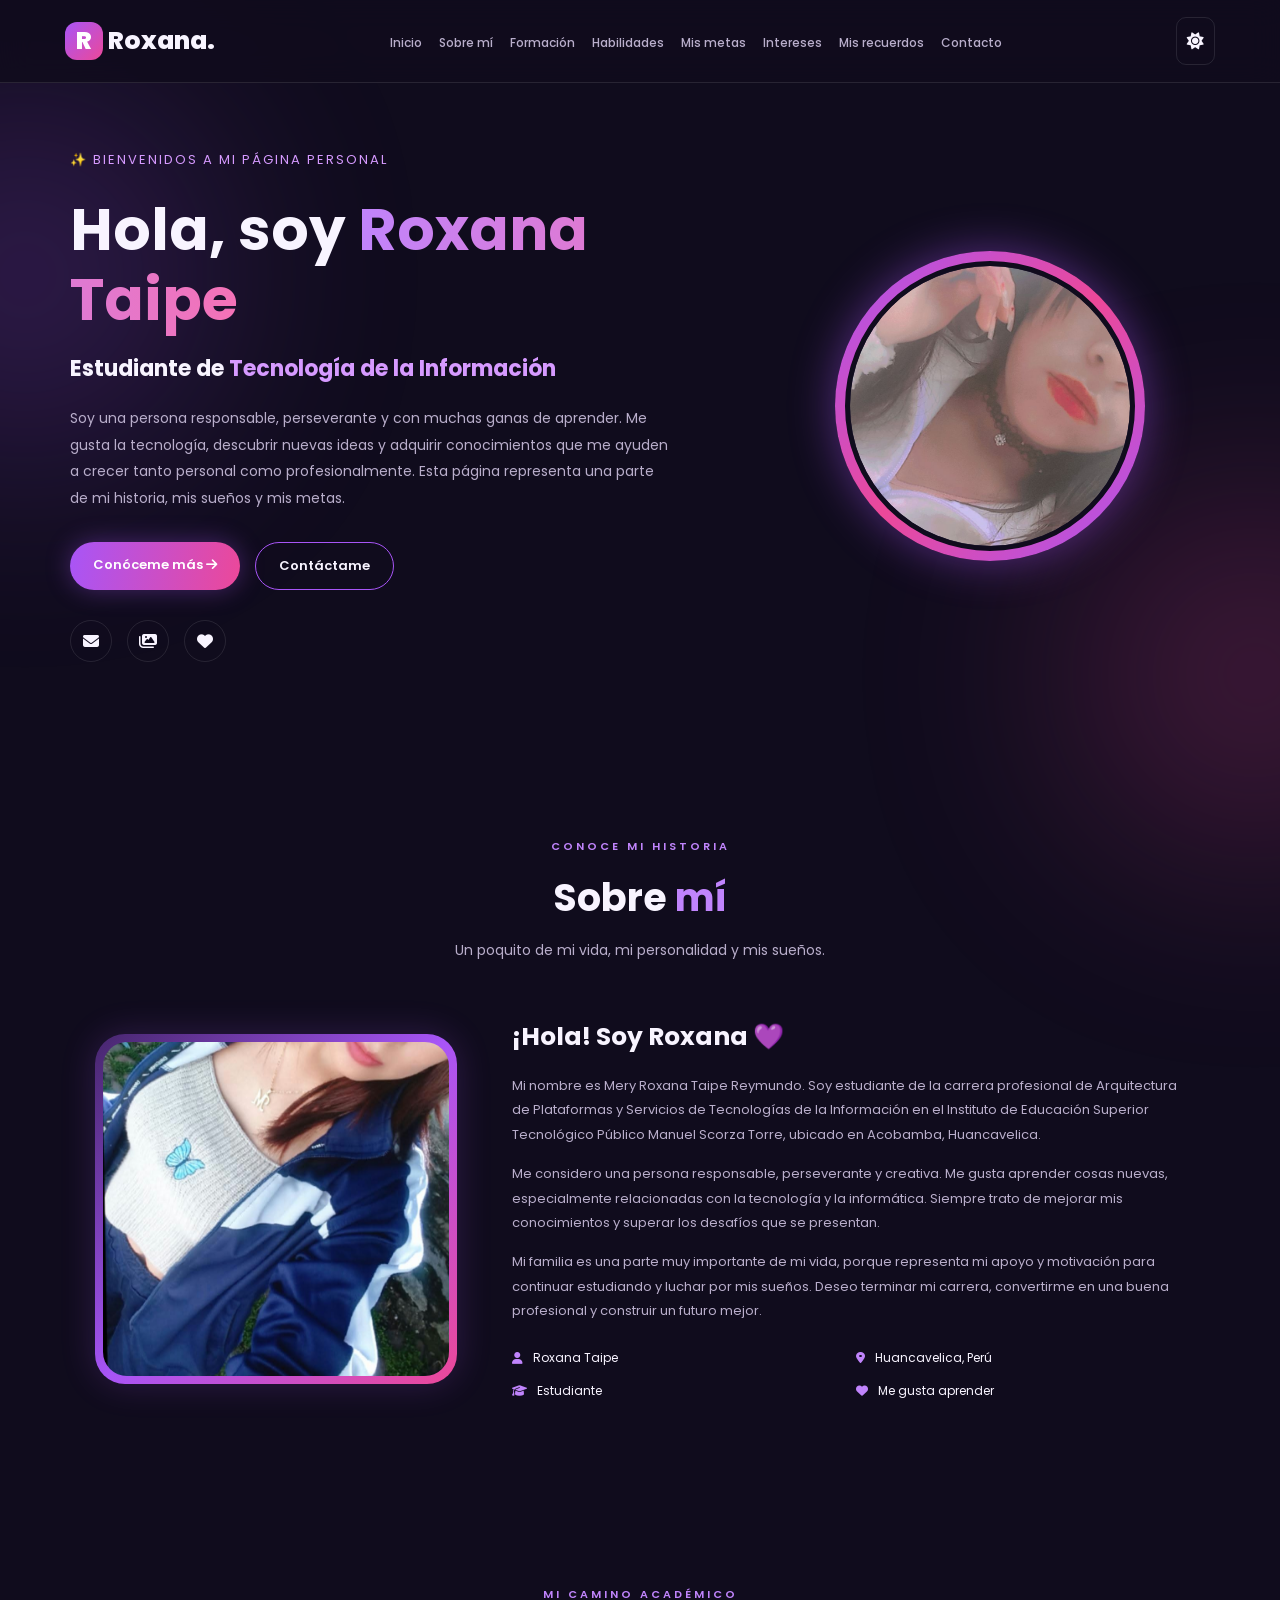
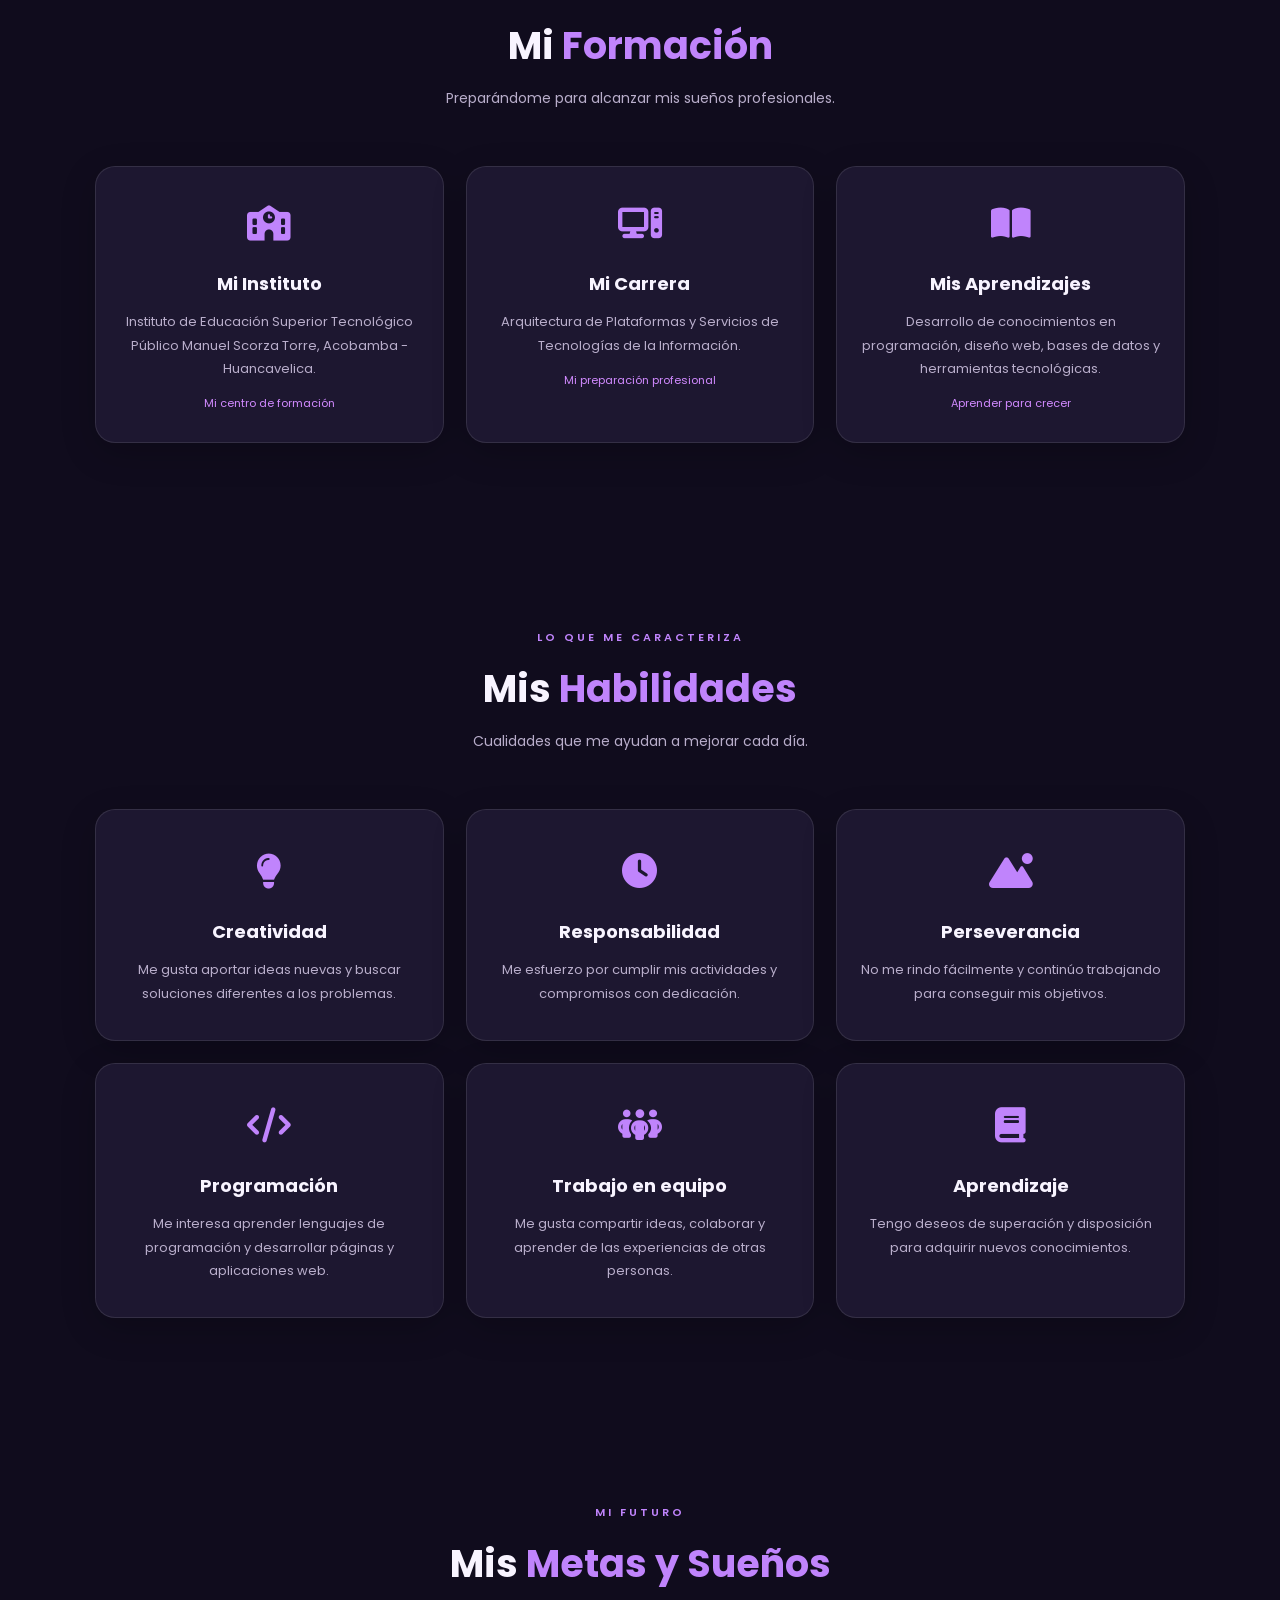
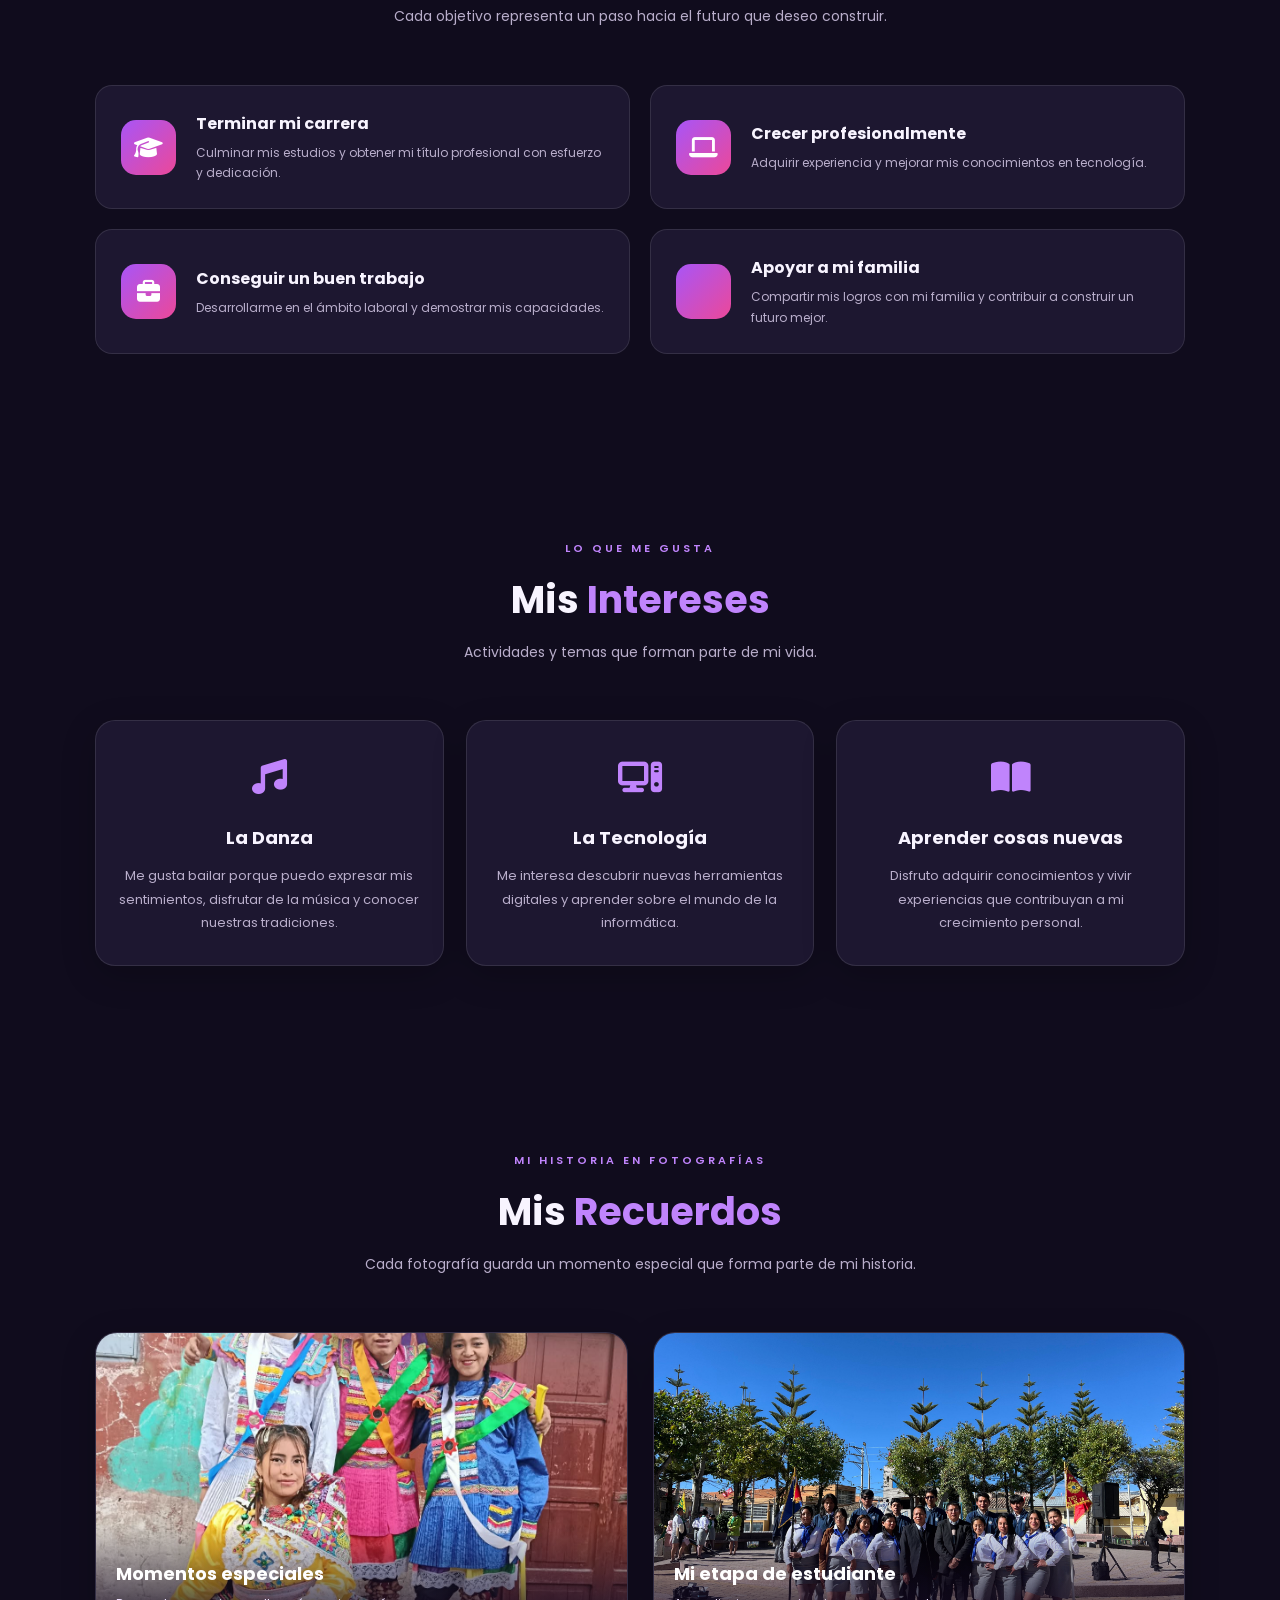
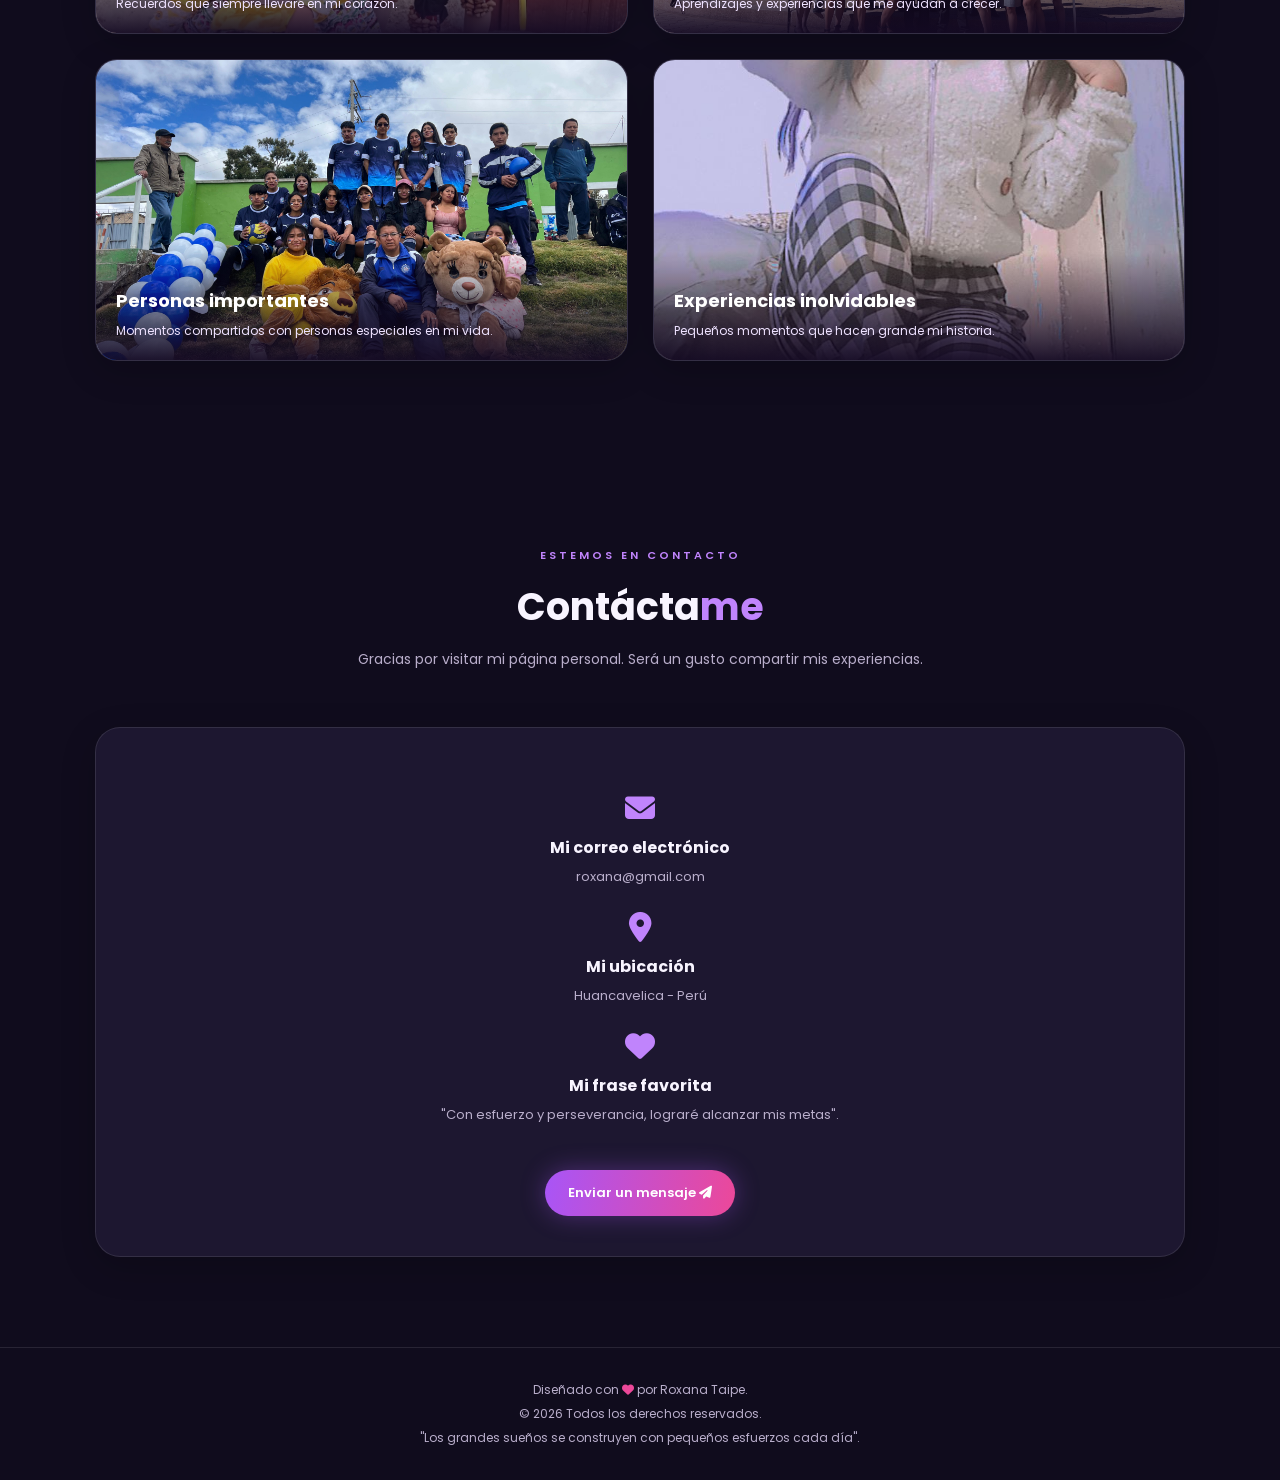
<file: index.html>
<!DOCTYPE html>
<html lang="es">

<head>
    <meta charset="UTF-8">
    <meta name="viewport" content="width=device-width, initial-scale=1.0">

    <title>Roxana Taipe | Mi Página Personal</title>

    <meta name="description" content="Página personal de Roxana Taipe, estudiante de Arquitectura de Plataformas y Servicios de Tecnologías de la Información.">

    <!-- ESTILOS CSS -->
    <link rel="stylesheet" href="estilos.css">

    <!-- ICONOS -->
    <link rel="stylesheet"
        href="https://cdnjs.cloudflare.com/ajax/libs/font-awesome/6.5.2/css/all.min.css">

    <!-- LETRA -->
    <link rel="preconnect" href="https://fonts.googleapis.com">
    <link rel="preconnect" href="https://fonts.gstatic.com" crossorigin>
    <link href="https://fonts.googleapis.com/css2?family=Poppins:wght@300;400;500;600;700;800&display=swap"
        rel="stylesheet">
</head>

<body>

    <!-- FONDOS DECORATIVOS -->
    <div class="fondo-luz luz1"></div>
    <div class="fondo-luz luz2"></div>

    <!-- =================================
         MENÚ PRINCIPAL
    ================================== -->

    <header>
        <nav class="navbar">

            <a href="#inicio" class="logo">
                <span>R</span> Roxana.
            </a>

            <ul class="nav-links" id="nav-links">

                <li><a href="#inicio">Inicio</a></li>

                <li><a href="#sobre-mi">Sobre mí</a></li>

                <li><a href="#formacion">Formación</a></li>

                <li><a href="#habilidades">Habilidades</a></li>

                <li><a href="#metas">Mis metas</a></li>

                <li><a href="#intereses">Intereses</a></li>

                <li><a href="#recuerdos">Mis recuerdos</a></li>

                <li><a href="#contacto">Contacto</a></li>

            </ul>

            <div class="nav-botones">

                <button class="tema-btn" id="tema-btn"
                    aria-label="Cambiar tema">
                    <i class="fa-solid fa-sun"></i>
                </button>

                <button class="menu-btn" id="menu-btn"
                    aria-label="Abrir menú">
                    <i class="fa-solid fa-bars"></i>
                </button>

            </div>

        </nav>
    </header>


    <main>

        <!-- =================================
             INICIO
        ================================== -->

        <section class="inicio" id="inicio">

            <div class="inicio-texto">

                <p class="saludo">
                    ✨ BIENVENIDOS A MI PÁGINA PERSONAL
                </p>

                <h1>
                    Hola, soy <span>Roxana Taipe</span>
                </h1>

                <h2>
                    Estudiante de
                    <span class="texto-degradado">
                        Tecnología de la Información
                    </span>
                </h2>

                <p class="descripcion">
                    Soy una persona responsable, perseverante y con muchas
                    ganas de aprender. Me gusta la tecnología, descubrir
                    nuevas ideas y adquirir conocimientos que me ayuden
                    a crecer tanto personal como profesionalmente.
                    Esta página representa una parte de mi historia,
                    mis sueños y mis metas.
                </p>

                <div class="botones">

                    <a href="#sobre-mi" class="btn principal">
                        Conóceme más
                        <i class="fa-solid fa-arrow-right"></i>
                    </a>

                    <a href="#contacto" class="btn secundario">
                        Contáctame
                    </a>

                </div>

                <div class="redes">

                    <a href="mailto:roxana@gmail.com"
                        aria-label="Enviar correo">
                        <i class="fa-solid fa-envelope"></i>
                    </a>

                    <a href="#recuerdos"
                        aria-label="Ver mis recuerdos">
                        <i class="fa-solid fa-images"></i>
                    </a>

                    <a href="#intereses"
                        aria-label="Ver mis intereses">
                        <i class="fa-solid fa-heart"></i>
                    </a>

                </div>

            </div>


            <div class="inicio-imagen">

                <div class="circulo">

                    <div class="avatar">

                        <img src="imagenes/perfil.jpg.jpg"
                            alt="Foto de perfil de Roxana Taipe">

                    </div>

                </div>

                

            </div>

        </section>


        <!-- =================================
             SOBRE MÍ
        ================================== -->

        <section class="seccion" id="sobre-mi">

            <div class="titulo-seccion">

                <span>CONOCE MI HISTORIA</span>

                <h2>
                    Sobre <strong>mí</strong>
                </h2>

                <p>
                    Un poquito de mi vida, mi personalidad y mis sueños.
                </p>

            </div>


            <div class="sobre-contenido">

                <div class="sobre-icono">

                    <img src="imagenes/sobre mi.jpg"
                        alt="Fotografía personal de Roxana">

                </div>


                <div class="sobre-texto">

                    <h3>¡Hola! Soy Roxana 💜</h3>

                    <p>
                        Mi nombre es Mery Roxana Taipe Reymundo.
                        Soy estudiante de la carrera profesional de
                        Arquitectura de Plataformas y Servicios de
                        Tecnologías de la Información en el Instituto
                        de Educación Superior Tecnológico Público
                        Manuel Scorza Torre, ubicado en Acobamba,
                        Huancavelica.
                    </p>

                    <p>
                        Me considero una persona responsable,
                        perseverante y creativa. Me gusta aprender
                        cosas nuevas, especialmente relacionadas
                        con la tecnología y la informática.
                        Siempre trato de mejorar mis conocimientos
                        y superar los desafíos que se presentan.
                    </p>

                    <p>
                        Mi familia es una parte muy importante de mi vida,
                        porque representa mi apoyo y motivación para
                        continuar estudiando y luchar por mis sueños.
                        Deseo terminar mi carrera, convertirme en una
                        buena profesional y construir un futuro mejor.
                    </p>

                    <div class="datos">

                        <div>
                            <i class="fa-solid fa-user"></i>
                            Roxana Taipe
                        </div>

                        <div>
                            <i class="fa-solid fa-location-dot"></i>
                            Huancavelica, Perú
                        </div>

                        <div>
                            <i class="fa-solid fa-graduation-cap"></i>
                            Estudiante
                        </div>

                        <div>
                            <i class="fa-solid fa-heart"></i>
                            Me gusta aprender
                        </div>

                    </div>

                </div>

            </div>

        </section>


        <!-- =================================
             FORMACIÓN ACADÉMICA
        ================================== -->

        <section class="seccion" id="formacion">

            <div class="titulo-seccion">

                <span>MI CAMINO ACADÉMICO</span>

                <h2>
                    Mi <strong>Formación</strong>
                </h2>

                <p>
                    Preparándome para alcanzar mis sueños profesionales.
                </p>

            </div>


            <div class="tarjetas">

                <div class="tarjeta">

                    <div class="icono-tarjeta">
                        <i class="fa-solid fa-school"></i>
                    </div>

                    <h3>Mi Instituto</h3>

                    <p>
                        Instituto de Educación Superior Tecnológico
                        Público Manuel Scorza Torre, Acobamba -
                        Huancavelica.
                    </p>

                    <span>Mi centro de formación</span>

                </div>


                <div class="tarjeta">

                    <div class="icono-tarjeta">
                        <i class="fa-solid fa-computer"></i>
                    </div>

                    <h3>Mi Carrera</h3>

                    <p>
                        Arquitectura de Plataformas y Servicios
                        de Tecnologías de la Información.
                    </p>

                    <span>Mi preparación profesional</span>

                </div>


                <div class="tarjeta">

                    <div class="icono-tarjeta">
                        <i class="fa-solid fa-book-open"></i>
                    </div>

                    <h3>Mis Aprendizajes</h3>

                    <p>
                        Desarrollo de conocimientos en programación,
                        diseño web, bases de datos y herramientas
                        tecnológicas.
                    </p>

                    <span>Aprender para crecer</span>

                </div>

            </div>

        </section>


        <!-- =================================
             HABILIDADES
        ================================== -->

        <section class="seccion" id="habilidades">

            <div class="titulo-seccion">

                <span>LO QUE ME CARACTERIZA</span>

                <h2>
                    Mis <strong>Habilidades</strong>
                </h2>

                <p>
                    Cualidades que me ayudan a mejorar cada día.
                </p>

            </div>


            <div class="tarjetas">

                <div class="tarjeta habilidad">

                    <div class="icono-tarjeta">
                        <i class="fa-solid fa-lightbulb"></i>
                    </div>

                    <h3>Creatividad</h3>

                    <p>
                        Me gusta aportar ideas nuevas y buscar
                        soluciones diferentes a los problemas.
                    </p>

                </div>


                <div class="tarjeta habilidad">

                    <div class="icono-tarjeta">
                        <i class="fa-solid fa-clock"></i>
                    </div>

                    <h3>Responsabilidad</h3>

                    <p>
                        Me esfuerzo por cumplir mis actividades
                        y compromisos con dedicación.
                    </p>

                </div>


                <div class="tarjeta habilidad">

                    <div class="icono-tarjeta">
                        <i class="fa-solid fa-mountain-sun"></i>
                    </div>

                    <h3>Perseverancia</h3>

                    <p>
                        No me rindo fácilmente y continúo trabajando
                        para conseguir mis objetivos.
                    </p>

                </div>


                <div class="tarjeta habilidad">

                    <div class="icono-tarjeta">
                        <i class="fa-solid fa-code"></i>
                    </div>

                    <h3>Programación</h3>

                    <p>
                        Me interesa aprender lenguajes de programación
                        y desarrollar páginas y aplicaciones web.
                    </p>

                </div>


                <div class="tarjeta habilidad">

                    <div class="icono-tarjeta">
                        <i class="fa-solid fa-people-group"></i>
                    </div>

                    <h3>Trabajo en equipo</h3>

                    <p>
                        Me gusta compartir ideas, colaborar y aprender
                        de las experiencias de otras personas.
                    </p>

                </div>


                <div class="tarjeta habilidad">

                    <div class="icono-tarjeta">
                        <i class="fa-solid fa-book"></i>
                    </div>

                    <h3>Aprendizaje</h3>

                    <p>
                        Tengo deseos de superación y disposición
                        para adquirir nuevos conocimientos.
                    </p>

                </div>

            </div>

        </section>


        <!-- =================================
             MIS METAS
        ================================== -->

        <section class="seccion" id="metas">

            <div class="titulo-seccion">

                <span>MI FUTURO</span>

                <h2>
                    Mis <strong>Metas y Sueños</strong>
                </h2>

                <p>
                    Cada objetivo representa un paso hacia el futuro
                    que deseo construir.
                </p>

            </div>


            <div class="metas-lista">

                <div class="meta">

                    <div class="meta-icono">
                        <i class="fa-solid fa-graduation-cap"></i>
                    </div>

                    <div>
                        <h3>Terminar mi carrera</h3>

                        <p>
                            Culminar mis estudios y obtener mi título
                            profesional con esfuerzo y dedicación.
                        </p>
                    </div>

                </div>


                <div class="meta">

                    <div class="meta-icono">
                        <i class="fa-solid fa-laptop"></i>
                    </div>

                    <div>
                        <h3>Crecer profesionalmente</h3>

                        <p>
                            Adquirir experiencia y mejorar mis
                            conocimientos en tecnología.
                        </p>
                    </div>

                </div>


                <div class="meta">

                    <div class="meta-icono">
                        <i class="fa-solid fa-briefcase"></i>
                    </div>

                    <div>
                        <h3>Conseguir un buen trabajo</h3>

                        <p>
                            Desarrollarme en el ámbito laboral
                            y demostrar mis capacidades.
                        </p>
                    </div>

                </div>


                <div class="meta">

                    <div class="meta-icono">
                        <i class="fa-solid fa-house-heart"></i>
                    </div>

                    <div>
                        <h3>Apoyar a mi familia</h3>

                        <p>
                            Compartir mis logros con mi familia
                            y contribuir a construir un futuro mejor.
                        </p>
                    </div>

                </div>

            </div>

        </section>


        <!-- =================================
             MIS INTERESES
        ================================== -->

        <section class="seccion" id="intereses">

            <div class="titulo-seccion">

                <span>LO QUE ME GUSTA</span>

                <h2>
                    Mis <strong>Intereses</strong>
                </h2>

                <p>
                    Actividades y temas que forman parte de mi vida.
                </p>

            </div>


            <div class="tarjetas">

                <div class="tarjeta">

                    <div class="icono-tarjeta">
                        <i class="fa-solid fa-music"></i>
                    </div>

                    <h3>La Danza</h3>

                    <p>
                        Me gusta bailar porque puedo expresar
                        mis sentimientos, disfrutar de la música
                        y conocer nuestras tradiciones.
                    </p>

                </div>


                <div class="tarjeta">

                    <div class="icono-tarjeta">
                        <i class="fa-solid fa-computer"></i>
                    </div>

                    <h3>La Tecnología</h3>

                    <p>
                        Me interesa descubrir nuevas herramientas
                        digitales y aprender sobre el mundo
                        de la informática.
                    </p>

                </div>


                <div class="tarjeta">

                    <div class="icono-tarjeta">
                        <i class="fa-solid fa-book-open"></i>
                    </div>

                    <h3>Aprender cosas nuevas</h3>

                    <p>
                        Disfruto adquirir conocimientos y vivir
                        experiencias que contribuyan a mi
                        crecimiento personal.
                    </p>

                </div>

            </div>

        </section>


        <!-- =================================
             MIS RECUERDOS
        ================================== -->

        <section class="seccion" id="recuerdos">

            <div class="titulo-seccion">

                <span>MI HISTORIA EN FOTOGRAFÍAS</span>

                <h2>
                    Mis <strong>Recuerdos</strong>
                </h2>

                <p>
                    Cada fotografía guarda un momento especial
                    que forma parte de mi historia.
                </p>

            </div>


            <div class="galeria-recuerdos">

                <div class="recuerdo">

                    <img src="imagenes/recuerdos.jpg"
                        alt="Un recuerdo especial de Roxana"
                        loading="lazy">

                    <div class="recuerdo-texto">

                        <h3>Momentos especiales</h3>

                        <p>
                            Recuerdos que siempre llevaré
                            en mi corazón.
                        </p>

                    </div>

                </div>


                <div class="recuerdo">

                    <img src="imagenes/recuerdo2.jpg"
                        alt="Recuerdo de mis estudios"
                        loading="lazy">

                    <div class="recuerdo-texto">

                        <h3>Mi etapa de estudiante</h3>

                        <p>
                            Aprendizajes y experiencias
                            que me ayudan a crecer.
                        </p>

                    </div>

                </div>


                <div class="recuerdo">

                    <img src="imagenes/recuerdos3.jpg"
                        alt="Un momento especial con personas importantes"
                        loading="lazy">

                    <div class="recuerdo-texto">

                        <h3>Personas importantes</h3>

                        <p>
                            Momentos compartidos con personas
                            especiales en mi vida.
                        </p>

                    </div>

                </div>


                <div class="recuerdo">

                    <img src="imagenes/roxana.jpg"
                        alt="Una experiencia inolvidable"
                        loading="lazy">

                    <div class="recuerdo-texto">

                        <h3>Experiencias inolvidables</h3>

                        <p>
                            Pequeños momentos que hacen grande
                            mi historia.
                        </p>

                    </div>

                </div>

            </div>

        </section>


        <!-- =================================
             CONTACTO
        ================================== -->

        <section class="seccion" id="contacto">

            <div class="titulo-seccion">

                <span>ESTEMOS EN CONTACTO</span>

                <h2>
                    Contácta<strong>me</strong>
                </h2>

                <p>
                    Gracias por visitar mi página personal.
                    Será un gusto compartir mis experiencias.
                </p>

            </div>


            <div class="contacto-caja">

                <div>
                    <i class="fa-solid fa-envelope"></i>

                    <h3>Mi correo electrónico</h3>

                    <p>roxana@gmail.com</p>
                </div>


                <div>
                    <i class="fa-solid fa-location-dot"></i>

                    <h3>Mi ubicación</h3>

                    <p>Huancavelica - Perú</p>
                </div>


                <div>
                    <i class="fa-solid fa-heart"></i>

                    <h3>Mi frase favorita</h3>

                    <p>
                        "Con esfuerzo y perseverancia,
                        lograré alcanzar mis metas".
                    </p>
                </div>


                <a href="mailto:roxana@gmail.com"
                    class="btn principal">

                    Enviar un mensaje
                    <i class="fa-solid fa-paper-plane"></i>

                </a>

            </div>

        </section>

    </main>


    <!-- =================================
         PIE DE PÁGINA
    ================================== -->

    <footer>

        <p>
            Diseñado con
            <i class="fa-solid fa-heart"></i>
            por Roxana Taipe.
        </p>

        <p>
            © <span id="anio"></span>
            Todos los derechos reservados.
        </p>

        <p>
            "Los grandes sueños se construyen
            con pequeños esfuerzos cada día".
        </p>

    </footer>


    <!-- BOTÓN PARA SUBIR -->

    <button id="subir" aria-label="Volver al inicio">

        <i class="fa-solid fa-arrow-up"></i>

    </button>


    <!-- JAVASCRIPT -->

    <script src="script.js"></script>

</body>

</html>
</file>
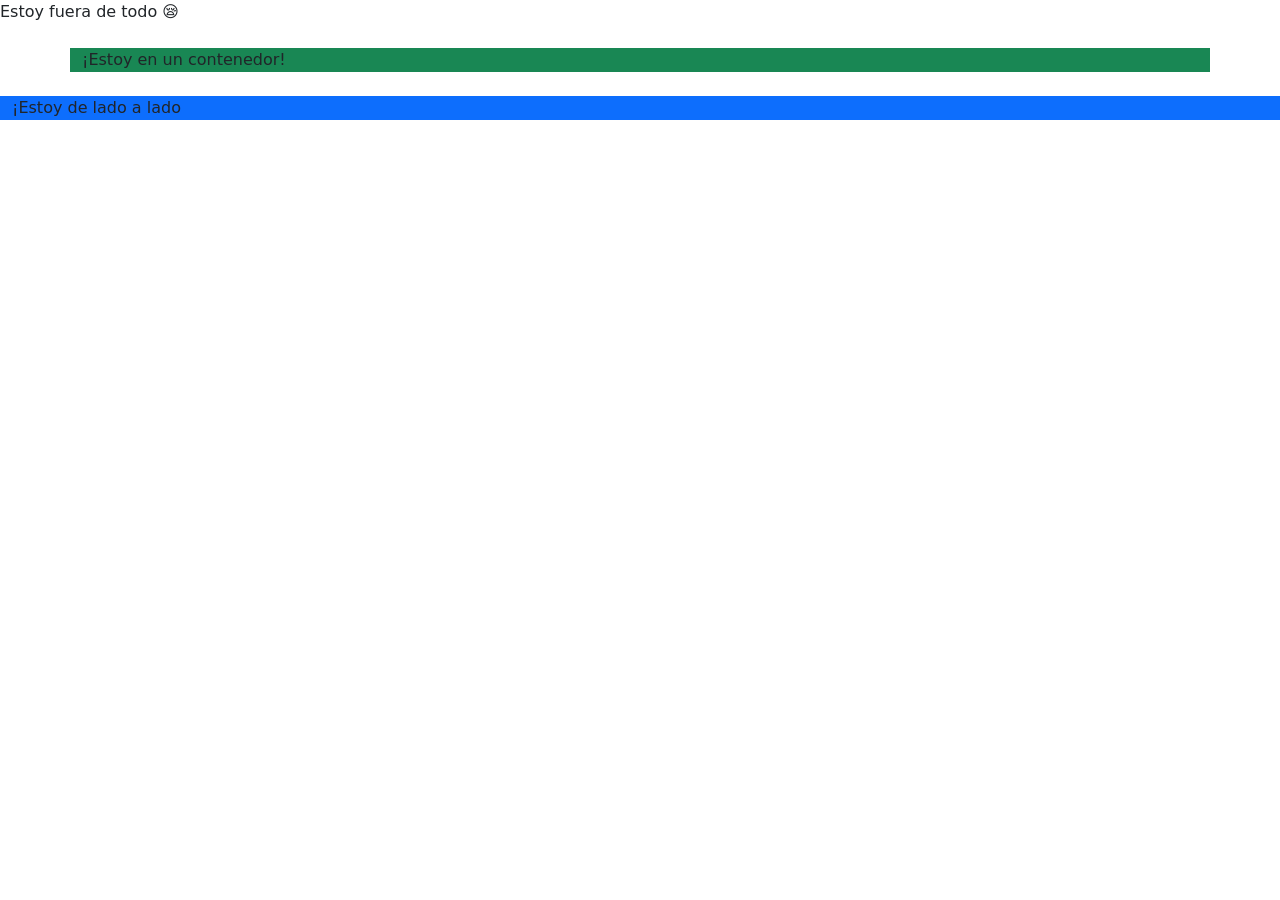
<file: 1-container.html>
<!doctype html>
<html lang="es">
  <head>
    <meta charset="utf-8" />
    <meta
      name="viewport"
      content="width=device-width, initial-scale=1"
    />
    <title>Contenedores</title>
    <link
      href="https://cdn.jsdelivr.net/npm/bootstrap@5.3.0/dist/css/bootstrap.min.css"
      rel="stylesheet"
      integrity="sha384-9ndCyUaIbzAi2FUVXJi0CjmCapSmO7SnpJef0486qhLnuZ2cdeRhO02iuK6FUUVM"
      crossorigin="anonymous"
    />
  </head>
  <body>
    Estoy fuera de todo 😪

    <br /><br />

    <div class="container bg-success">¡Estoy en un contenedor!</div>

    <br />

    <div class="container-fluid bg-primary">¡Estoy de lado a lado</div>
  </body>
</html>
</file>
<file: estilos.css>
/* =========================================
   PÁGINA PERSONAL DE ROXANA TAIPE
   Diseño moderno morado y rosado
========================================= */

/* FUENTE */
@import url('https://fonts.googleapis.com/css2?family=Poppins:wght@300;400;500;600;700;800&display=swap');


/* =========================================
   VARIABLES Y CONFIGURACIÓN GENERAL
========================================= */

:root {
    --fondo: #100c1d;
    --tarjeta: #1d1730;
    --texto: #f8f4ff;
    --secundario: #b9aecb;
    --morado: #a855f7;
    --rosa: #ec4899;
    --borde: rgba(255,255,255,0.10);
    --sombra: 0 10px 35px rgba(0,0,0,0.20);
}

* {
    margin: 0;
    padding: 0;
    box-sizing: border-box;
    scroll-behavior: smooth;
}

body {
    font-family: 'Poppins', sans-serif;
    background: var(--fondo);
    color: var(--texto);
    overflow-x: hidden;
    transition: background .4s, color .4s;
}

html {
    scroll-padding-top: 90px;
}

button,
a {
    font-family: inherit;
}


/* =========================================
   MODO CLARO
========================================= */

body.claro {
    --fondo: #f7f1ff;
    --tarjeta: #ffffff;
    --texto: #261b38;
    --secundario: #685b79;
    --borde: rgba(80,40,120,0.15);
    --sombra: 0 10px 35px rgba(80,40,120,0.10);
}


/* =========================================
   FONDOS CON LUZ
========================================= */

.fondo-luz {
    position: fixed;
    width: 350px;
    height: 350px;
    border-radius: 50%;
    filter: blur(120px);
    opacity: .25;
    z-index: -1;
    pointer-events: none;
    animation: luzMovimiento 8s ease-in-out infinite alternate;
}

.luz1 {
    background: #a855f7;
    top: 100px;
    left: -150px;
}

.luz2 {
    background: #ec4899;
    right: -150px;
    top: 500px;
    animation-delay: 2s;
}

@keyframes luzMovimiento {
    from {
        transform: translate(0, 0);
    }

    to {
        transform: translate(50px, 40px);
    }
}


/* =========================================
   MENÚ PRINCIPAL
========================================= */

header {
    position: fixed;
    top: 0;
    left: 0;
    width: 100%;
    z-index: 100;
    background: rgba(16,12,29,.88);
    backdrop-filter: blur(15px);
    border-bottom: 1px solid var(--borde);
}

body.claro header {
    background: rgba(247,241,255,.92);
}

.navbar {
    max-width: 1200px;
    margin: auto;
    padding: 17px 25px;
    display: flex;
    justify-content: space-between;
    align-items: center;
    gap: 15px;
}

.logo {
    font-size: 25px;
    font-weight: 800;
    color: var(--texto);
    text-decoration: none;
    white-space: nowrap;
}

.logo span {
    display: inline-flex;
    width: 38px;
    height: 38px;
    justify-content: center;
    align-items: center;
    background: linear-gradient(135deg,var(--morado),var(--rosa));
    border-radius: 12px;
    color: white;
}

.nav-links {
    display: flex;
    list-style: none;
    gap: 17px;
    align-items: center;
}

.nav-links a {
    color: var(--secundario);
    text-decoration: none;
    font-size: 12px;
    font-weight: 500;
    transition: .3s;
}

.nav-links a:hover {
    color: var(--rosa);
}

.nav-botones {
    display: flex;
    align-items: center;
    gap: 10px;
}

.tema-btn,
.menu-btn {
    background: transparent;
    border: 1px solid var(--borde);
    color: var(--texto);
    padding: 10px;
    border-radius: 10px;
    cursor: pointer;
    font-size: 17px;
    transition: .3s;
}

.tema-btn:hover,
.menu-btn:hover {
    background: var(--morado);
    color: white;
    transform: translateY(-3px);
}

.menu-btn {
    display: none;
}


/* =========================================
   SECCIÓN INICIO
========================================= */

.inicio {
    max-width: 1200px;
    min-height: 720px;
    margin: auto;
    padding: 150px 30px 80px;
    display: grid;
    grid-template-columns: 1.2fr .8fr;
    align-items: center;
    gap: 40px;
}

.saludo {
    color: #d69aff;
    font-size: 13px;
    letter-spacing: 2px;
    margin-bottom: 25px;
    animation: aparecer 1s ease both;
}

.inicio h1 {
    font-size: clamp(35px,5vw,58px);
    line-height: 1.2;
    margin-bottom: 18px;
    animation: aparecer 1s ease both;
}

.inicio h1 span {
    background: linear-gradient(90deg,#c084fc,#f472b6);
    -webkit-background-clip: text;
    background-clip: text;
    color: transparent;
}

.inicio h2 {
    font-size: 22px;
    margin-bottom: 20px;
}

.texto-degradado {
    color: #d69aff;
}

.descripcion {
    color: var(--secundario);
    line-height: 1.9;
    max-width: 600px;
    font-size: 14px;
}

.botones {
    display: flex;
    gap: 15px;
    flex-wrap: wrap;
    margin-top: 30px;
}

.btn {
    padding: 13px 23px;
    border-radius: 30px;
    text-decoration: none;
    font-size: 13px;
    font-weight: 600;
    transition: .3s;
    display: inline-block;
}

.principal {
    background: linear-gradient(100deg,#a855f7,#ec4899);
    color: white;
    box-shadow: 0 0 25px rgba(168,85,247,.35);
}

.secundario {
    color: var(--texto);
    border: 1px solid #a855f7;
}

.btn:hover {
    transform: translateY(-5px) scale(1.04);
    box-shadow: 0 0 25px rgba(236,72,153,.45);
}

.redes {
    display: flex;
    gap: 15px;
    margin-top: 30px;
}

.redes a {
    width: 42px;
    height: 42px;
    border: 1px solid var(--borde);
    border-radius: 50%;
    display: flex;
    justify-content: center;
    align-items: center;
    color: var(--texto);
    text-decoration: none;
    transition: .3s;
}

.redes a:hover {
    background: var(--morado);
    color: white;
    transform: translateY(-6px) rotate(8deg);
}


/* =========================================
   FOTO DE PERFIL
========================================= */

.inicio-imagen {
    display: flex;
    justify-content: center;
    align-items: center;
    position: relative;
    min-height: 400px;
}

.circulo {
    width: 310px;
    height: 310px;
    border-radius: 50%;
    padding: 10px;
    background: linear-gradient(135deg,#a855f7,#ec4899,#a855f7);
    box-shadow: 0 0 45px rgba(168,85,247,.45);
    animation: flotar 4s ease-in-out infinite;
}

.avatar {
    width: 100%;
    height: 100%;
    background: var(--tarjeta);
    border: 5px solid var(--fondo);
    border-radius: 50%;
    display: flex;
    justify-content: center;
    align-items: center;
    overflow: hidden;
}

.avatar img {
    width: 100%;
    height: 100%;
    object-fit: cover;
    border-radius: 50%;
    transition: transform .6s ease;
}

.avatar:hover img {
    transform: scale(1.10);
}

.etiqueta {
    position: absolute;
    padding: 13px 17px;
    background: var(--tarjeta);
    border: 1px solid var(--borde);
    border-radius: 12px;
    box-shadow: var(--sombra);
    font-size: 13px;
    animation: flotar 4s ease-in-out infinite;
}

.etiqueta i {
    color: #d18aff;
    margin-right: 5px;
}

.etiqueta1 {
    top: 70px;
    right: 0;
}

.etiqueta2 {
    bottom: 70px;
    left: 0;
    animation-delay: 1s;
}

@keyframes flotar {
    0%,100% {
        transform: translateY(0);
    }

    50% {
        transform: translateY(-15px);
    }
}


/* =========================================
   SECCIONES GENERALES
========================================= */

.seccion {
    max-width: 1150px;
    margin: auto;
    padding: 90px 30px;
}

.titulo-seccion {
    text-align: center;
    margin-bottom: 55px;
}

.titulo-seccion span {
    color: #c084fc;
    letter-spacing: 3px;
    font-size: 11px;
    font-weight: 600;
}

.titulo-seccion h2 {
    font-size: 38px;
    margin: 12px 0;
}

.titulo-seccion h2 strong {
    color: #c084fc;
}

.titulo-seccion p {
    color: var(--secundario);
    font-size: 14px;
    line-height: 1.8;
}


/* =========================================
   SOBRE MÍ
========================================= */

.sobre-contenido {
    display: grid;
    grid-template-columns: .7fr 1.3fr;
    gap: 55px;
    align-items: center;
}

.sobre-icono {
    height: 350px;
    border-radius: 30px;
    background: linear-gradient(135deg,#46266d,#a855f7,#ec4899);
    padding: 8px;
    overflow: hidden;
    box-shadow: 0 0 35px rgba(168,85,247,.2);
}

.sobre-icono img {
    width: 100%;
    height: 100%;
    object-fit: cover;
    border-radius: 24px;
    transition: transform .6s ease;
}

.sobre-icono:hover img {
    transform: scale(1.06);
}

.sobre-texto h3 {
    font-size: 25px;
    margin-bottom: 18px;
}

.sobre-texto p {
    color: var(--secundario);
    line-height: 1.9;
    font-size: 13px;
    margin-bottom: 14px;
}

.datos {
    display: grid;
    grid-template-columns: 1fr 1fr;
    gap: 15px;
    margin-top: 25px;
}

.datos div {
    font-size: 12px;
    color: var(--texto);
}

.datos i {
    color: #c084fc;
    margin-right: 7px;
}


/* =========================================
   TARJETAS
========================================= */

.tarjetas {
    display: grid;
    grid-template-columns: repeat(3,1fr);
    gap: 22px;
}

.tarjeta {
    padding: 30px 23px;
    background: var(--tarjeta);
    border: 1px solid var(--borde);
    border-radius: 20px;
    transition: .35s;
    text-align: center;
    box-shadow: var(--sombra);
}

.tarjeta:hover {
    transform: translateY(-10px) scale(1.02);
    border-color: #a855f7;
    box-shadow: 0 0 30px rgba(168,85,247,.2);
}

.icono-tarjeta {
    font-size: 35px;
    color: #c084fc;
    margin-bottom: 20px;
    transition: transform .4s ease;
}

.tarjeta:hover .icono-tarjeta {
    transform: scale(1.2) rotate(8deg);
}

.tarjeta h3 {
    margin-bottom: 13px;
    font-size: 18px;
}

.tarjeta p {
    font-size: 13px;
    color: var(--secundario);
    line-height: 1.8;
}

.tarjeta span {
    display: block;
    color: #d18aff;
    font-size: 11px;
    margin-top: 15px;
}

.habilidad {
    padding: 35px 20px;
}


/* =========================================
   METAS
========================================= */

.metas-lista {
    display: grid;
    grid-template-columns: 1fr 1fr;
    gap: 20px;
}

.meta {
    display: flex;
    gap: 20px;
    align-items: center;
    background: var(--tarjeta);
    border: 1px solid var(--borde);
    border-radius: 17px;
    padding: 25px;
    transition: .3s;
}

.meta:hover {
    border-color: #a855f7;
    transform: translateX(7px);
    box-shadow: var(--sombra);
}

.meta-icono {
    min-width: 55px;
    height: 55px;
    border-radius: 15px;
    display: grid;
    place-items: center;
    font-size: 23px;
    color: white;
    background: linear-gradient(135deg,#a855f7,#ec4899);
}

.meta h3 {
    font-size: 16px;
    margin-bottom: 7px;
}

.meta p {
    color: var(--secundario);
    font-size: 12px;
    line-height: 1.7;
}


/* =========================================
   MIS RECUERDOS
========================================= */

.galeria-recuerdos {
    display: grid;
    grid-template-columns: repeat(2,1fr);
    gap: 25px;
}

.recuerdo {
    position: relative;
    overflow: hidden;
    min-height: 300px;
    border-radius: 22px;
    background: var(--tarjeta);
    border: 1px solid var(--borde);
    box-shadow: var(--sombra);
    transition: transform .4s ease, box-shadow .4s ease;
}

.recuerdo img {
    width: 100%;
    height: 300px;
    object-fit: cover;
    display: block;
    transition: transform .7s ease;
}

.recuerdo:hover {
    transform: translateY(-10px);
    box-shadow: 0 15px 35px rgba(168,85,247,.25);
}

.recuerdo:hover img {
    transform: scale(1.10);
}

.recuerdo-texto {
    position: absolute;
    bottom: 0;
    left: 0;
    width: 100%;
    padding: 35px 20px 20px;
    color: white;
    background: linear-gradient(transparent,rgba(20,10,35,.95));
}

.recuerdo-texto h3 {
    font-size: 18px;
    margin-bottom: 7px;
}

.recuerdo-texto p {
    font-size: 12px;
    line-height: 1.6;
    color: #eee2ff;
}


/* =========================================
   CONTACTO
========================================= */

.contacto-caja {
    background: var(--tarjeta);
    border: 1px solid var(--borde);
    border-radius: 25px;
    padding: 40px;
    text-align: center;
    box-shadow: var(--sombra);
}

.contacto-caja > div {
    margin: 25px 0;
}

.contacto-caja > div > i {
    color: #c084fc;
    font-size: 30px;
    margin-bottom: 12px;
}

.contacto-caja h3 {
    font-size: 16px;
}

.contacto-caja p {
    color: var(--secundario);
    font-size: 13px;
    margin-top: 7px;
}

.contacto-caja .btn {
    margin-top: 20px;
}


/* =========================================
   ANIMACIONES AL DESPLAZARSE
========================================= */

.tarjeta,
.meta,
.sobre-contenido,
.recuerdo {
    opacity: 0;
    transform: translateY(35px);
    transition: opacity .8s ease, transform .8s ease;
}

.tarjeta.visible,
.meta.visible,
.sobre-contenido.visible,
.recuerdo.visible {
    opacity: 1;
    transform: translateY(0);
}


/* =========================================
   PIE DE PÁGINA
========================================= */

footer {
    border-top: 1px solid var(--borde);
    text-align: center;
    padding: 30px 15px;
    color: var(--secundario);
    font-size: 12px;
    line-height: 2;
}

footer i {
    color: #ec4899;
}


/* =========================================
   BOTÓN PARA SUBIR
========================================= */

#subir {
    position: fixed;
    right: 25px;
    bottom: 25px;
    width: 45px;
    height: 45px;
    border: none;
    border-radius: 50%;
    background: linear-gradient(135deg,#a855f7,#ec4899);
    color: white;
    cursor: pointer;
    display: none;
    z-index: 50;
    box-shadow: 0 0 20px rgba(168,85,247,.35);
    transition: transform .3s ease;
}

#subir:hover {
    transform: translateY(-6px);
}


/* =========================================
   ANIMACIÓN DE ENTRADA
========================================= */

@keyframes aparecer {
    from {
        opacity: 0;
        transform: translateY(25px);
    }

    to {
        opacity: 1;
        transform: translateY(0);
    }
}

.inicio-texto,
.inicio-imagen {
    animation: aparecer 1s ease both;
}


/* =========================================
   RESPONSIVE PARA TABLETS
========================================= */

@media (max-width: 1000px) {

    .nav-links {
        gap: 10px;
    }

    .nav-links a {
        font-size: 10px;
    }

    .inicio {
        grid-template-columns: 1fr 1fr;
    }

    .circulo {
        width: 270px;
        height: 270px;
    }

}


/* =========================================
   RESPONSIVE PARA CELULARES
========================================= */

@media (max-width: 700px) {

    .navbar {
        padding: 15px 18px;
    }

    .menu-btn {
        display: block;
    }

    .nav-links {
        display: none;
        position: absolute;
        top: 75px;
        left: 0;
        width: 100%;
        background: var(--tarjeta);
        flex-direction: column;
        align-items: center;
        padding: 25px;
        gap: 22px;
        text-align: center;
        border-bottom: 1px solid var(--borde);
        box-shadow: var(--sombra);
    }

    .nav-links.activo {
        display: flex;
    }

    .nav-links a {
        font-size: 14px;
    }

    .inicio {
        grid-template-columns: 1fr;
        text-align: center;
        padding: 130px 20px 60px;
    }

    .inicio h1 {
        font-size: 38px;
    }

    .inicio h2 {
        font-size: 19px;
    }

    .descripcion {
        margin: auto;
    }

    .botones,
    .redes {
        justify-content: center;
    }

    .inicio-imagen {
        min-height: 340px;
    }

    .circulo {
        width: 240px;
        height: 240px;
    }

    .sobre-contenido {
        grid-template-columns: 1fr;
        gap: 30px;
    }

    .sobre-icono {
        height: 280px;
    }

    .tarjetas {
        grid-template-columns: 1fr;
    }

    .metas-lista {
        grid-template-columns: 1fr;
    }

    .galeria-recuerdos {
        grid-template-columns: 1fr;
    }

    .recuerdo,
    .recuerdo img {
        height: 270px;
        min-height: 270px;
    }

    .titulo-seccion h2 {
        font-size: 30px;
    }

    .datos {
        grid-template-columns: 1fr;
    }

    .etiqueta1 {
        right: 0;
    }

    .etiqueta2 {
        left: 0;
    }

    .contacto-caja {
        padding: 25px 18px;
    }

}


/* =========================================
   CELULARES PEQUEÑOS
========================================= */

@media (max-width: 380px) {

    .logo {
        font-size: 21px;
    }

    .inicio h1 {
        font-size: 32px;
    }

    .circulo {
        width: 210px;
        height: 210px;
    }

    .etiqueta {
        font-size: 10px;
        padding: 9px 11px;
    }

}


/* =========================================
   ACCESIBILIDAD
========================================= */

@media (prefers-reduced-motion: reduce) {

    *,
    *::before,
    *::after {
        scroll-behavior: auto !important;
        animation-duration: .01ms !important;
        animation-iteration-count: 1 !important;
        transition-duration: .01ms !important;
    }

}
</file>
